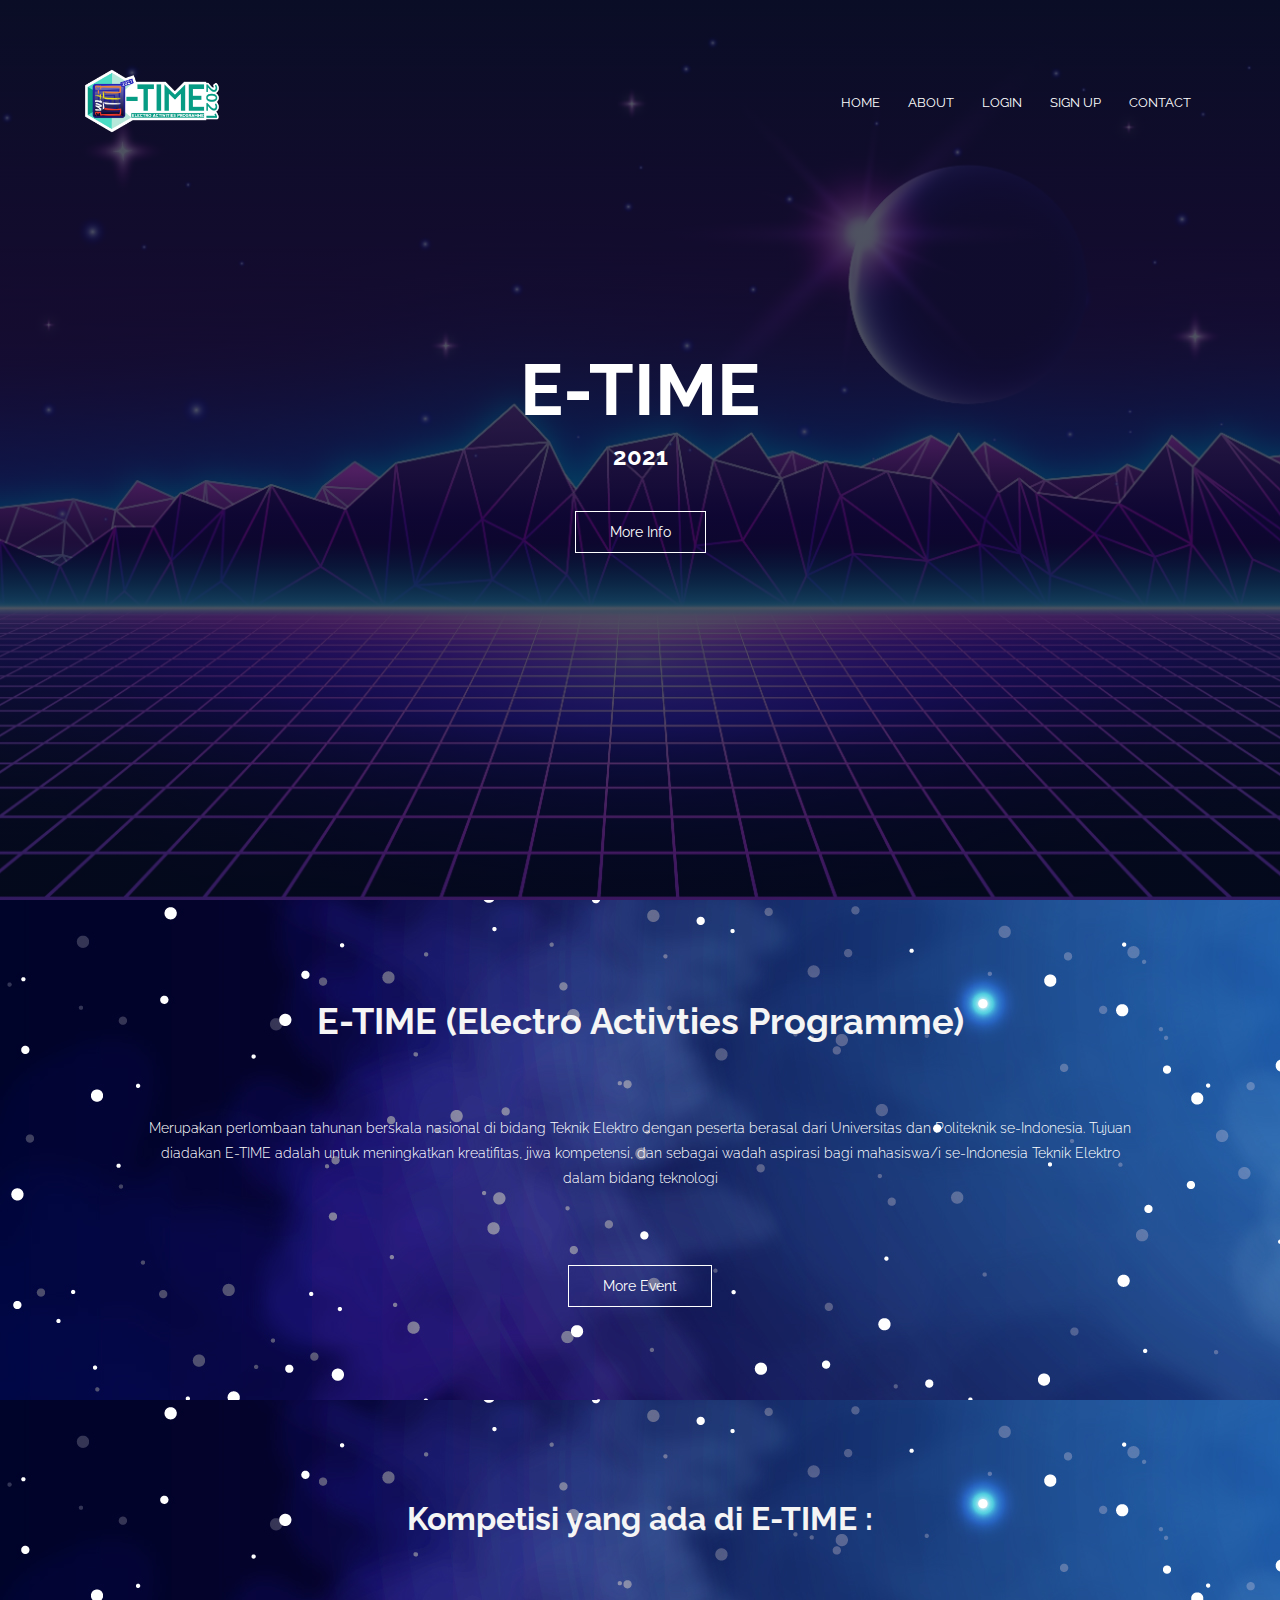
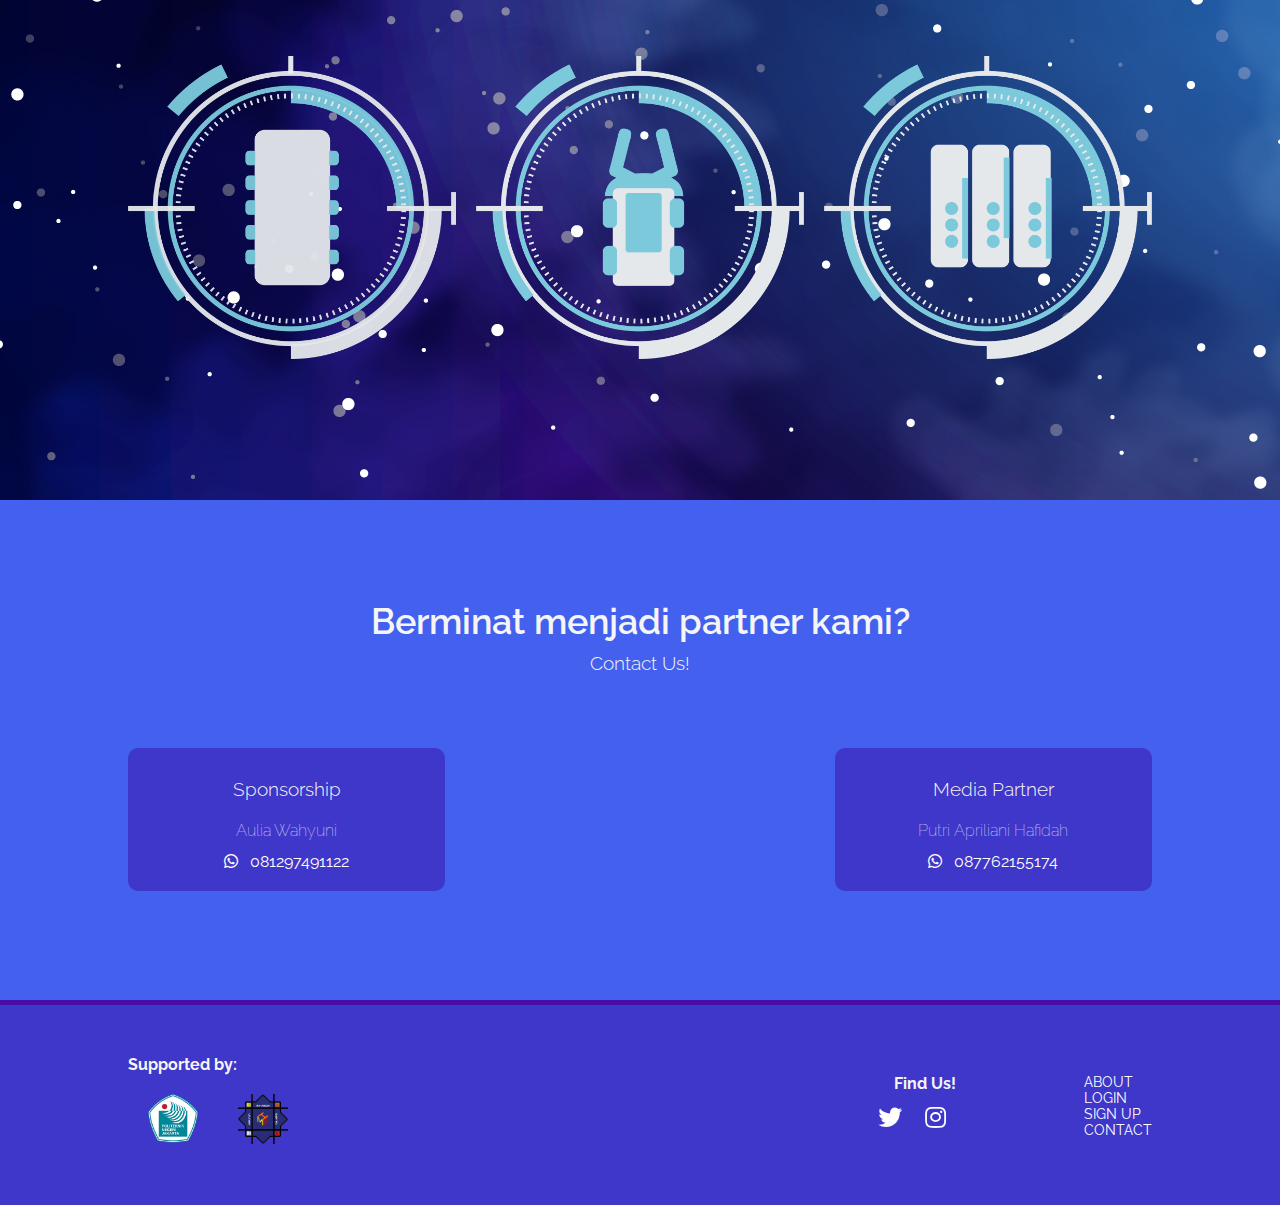
<file: main/index.html>
<!DOCTYPE html>
<html>
<head>
    <meta charset="viewport" content="with=device-width, intial-scale=1.0">
    <meta charset="UTF-8">
    <title>E-time</title>
    <link rel="stylesheet" href="style.css">
    <link rel="preconnect" href="https://fonts.gstatic.com">
    <link href="https://fonts.googleapis.com/css2?family=Raleway:wght@100;200;300;400;600;700&display=swap" rel="stylesheet">
    <link rel="stylesheet" href="fontawesome/css/all.css">
    <link rel="apple-touch-icon" sizes="180x180" href="favicon_io/apple-touch-icon.png">
    <link rel="icon" type="image/png" sizes="32x32" href="favicon_io/favicon-32x32.png">
    <link rel="icon" type="image/png" sizes="16x16" href="favicon_io/favicon-16x16.png">
    <link rel="manifest" href="favicon_io/site.webmanifest">
</head>
<body>
    <section class="header">
        <nav>
            <a href="index.html"><img src="img/Logo E-Time 2021.png"></a>
            <div class= "nav-links">
                <ul>
                    <li><a href="">HOME</a></li>
                    <li><a href="#about">ABOUT</a></li>
                    <li><a href="login2.html">LOGIN</a></li>
                    <li><a href="sign-up.html">SIGN UP
                    </a></li>
                    <li><a href="#partnership">CONTACT
                    </a></li>
                </ul>
            </div>
        </nav>
    <div class="text-box">
        <h1>E-TIME</h1>
        <h3>2021</h3>
        <a href="#about" class="hero-btn">More Info</a>
    </div>
    </section>
<!--------About------------>
    <section class="ABOUT" >
        <h1><a name= "about">E-TIME (Electro Activties Programme)</a></h1>
        <p>Merupakan perlombaan tahunan berskala nasional di bidang Teknik Elektro dengan peserta berasal dari Universitas dan Politeknik se-Indonesia.
        Tujuan diadakan E-TIME adalah untuk meningkatkan kreatifitas, jiwa kompetensi, dan sebagai wadah aspirasi bagi mahasiswa/i se-Indonesia Teknik Elektro dalam bidang teknologi</p>
        <a href="#contest" class="Contest-btn">More Event</a>
    </section>
 
 <!--------Contest----------->   
    <section class="Contest" \>
        <h1> <a name= "contest">Kompetisi yang ada di E-TIME :</a></h1> 
        <div class="competition">
            <div class="competition-col">
                <img src="img/Logo IoT.png">
                <div class="layer">
                    <h3 >Internet Of Things</h3>
                    <p> merupakan sebuah konsep yang bertujuan untuk memperluas manfaat dari konektivitas internet yang tersambung secara terus menerus. Karya yang dibuat merupakan integrasi antara perangkat-keras (hardware) dan perangkat-lunak (software) dan dibantu dari sistem Internet of Things yang dapat bekerja secara otomatis. </p>
                </div>
            </div>
            <div class="competition-col">
                <img src="img/Logo RMI.png">
                <div class="layer">
                    <h3>Robot Mini Industrial</h3>
                    <p> merupakan ajang kompetisi tingkat nasional yang dilaksanakan oleh Politeknik Negeri Jakarta khususnya mahasiswa teknik elektro pada event E - Time disetiap tahunnya.
                        Pada tahun ini RMI diadakan secara online menggunakan konsep robot line follower, yaitu sebuah robot otomatis yang diprogram untuk  mengikuti garis lintasan menggunakan mikrokontroller dengan tujuan untuk mencapai garis finish dengan tempo waktu secepat mungkin.</p>  
                </div>
            </div>
            <div class="competition-col">
                <img src="img/Logo PLC.png">
                <div class="layer">
                    <h3>Progammable Logic Controller</h3>
                    <p>PLC adalah suatu hardware mikroprosesor yang digunakan untuk otomasi proses industry seperti pengawasan dan pengendalian mesin disuatu system pabrik atau industri.
                        Pada dasarnya PLC harus diprogram dahulu sebelum digunakan, untuk bahasanya PLC menggunakan bahasa ladder logic, yang dimana bahasa mirip dengan diagram kerja.</p>
                </div>
            </div>
        </div>
    </section>

     <!--------Partnership----------->   
     <section class="Partnership" >
         <h1><a name= "partnership"></a>Berminat menjadi partner kami?</h1>
         <h3>Contact Us!</h3>
         <div class="row">
             <div class="partner-col">
                 <h3>Sponsorship</h3>
                 <h4>Aulia Wahyuni</h4>
                 <a target="_blank" href="https://api.whatsapp.com/send?phone=6287762155174">
                    <i class="fab fa-whatsapp" aria-hidden="true"style="margin-right: 12px;"></i>081297491122</a>
             </div>
             <div class="partner-col">
                <h3>Media Partner</h3>
                <h4>Putri Apriliani Hafidah</h4>
                <a target="_blank" href="https://api.whatsapp.com/send?phone=6287762155174">
                    <i class="fab fa-whatsapp" aria-hidden="true"style="margin-right: 12px;"></i>087762155174</a>
            </div>
         </div>
     </section>

     <section class="footer">
            <div class="footer-logo">
                <h4>Supported by:</h4>
                <img src="img/PNJ.png">
                <img src="img/Logo HME.png">
            </div> 
            <div class="navlinks-footer">
                <ul>
                    <li><a href="#about">ABOUT</a></li>
                    <li><a href="login2.html">LOGIN</a></li>
                    <li><a href="sign-up.html">SIGN UP</a></li>
                    <li><a href="#partnership">CONTACT</a></li>
                </ul>
            </div> 
            <div class="footer-link">
                <h4>Find Us!</h4>
                <ul class="social">
                   <li>
                       <a target="_blank" href="https://www.instagram.com/etime_pnj/"><i class="fab fa-instagram fa-3x" style="color: black;"></i></a> 
                    </li>
                    <li>
                        <a target="_blank" href="https://twitter.com/ETIME_PNJ?s=20"><i class="fab fa-twitter fa-3x" style="color: black;"></i></a>
                    </li>
                </ul>
            </div>
     </section>
</body>
</html>
</file>
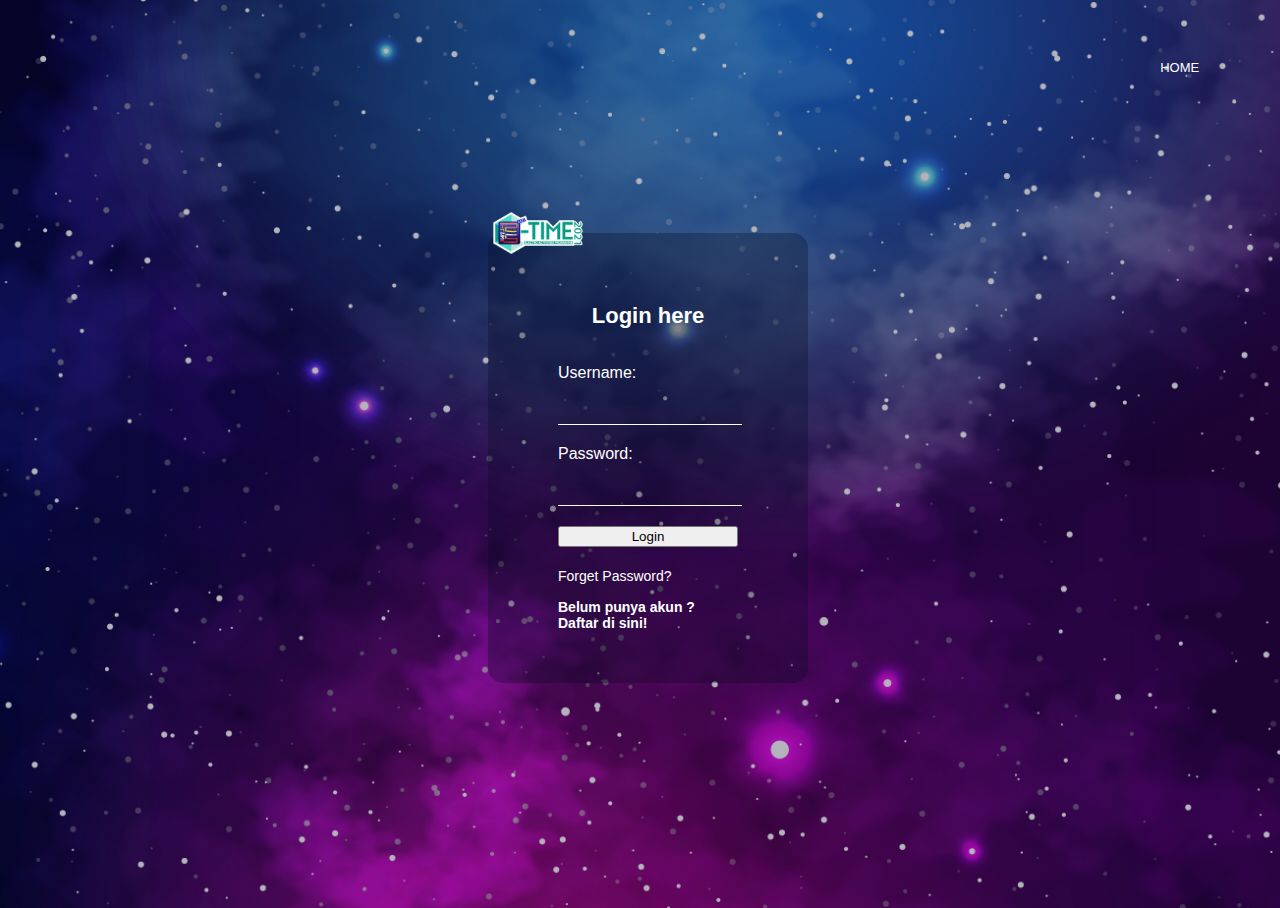
<file: login.html>
<!DOCTYPE html>
<html>
<head>
	<title>LOGIN</title>
	<link rel="stylesheet" type="text/css" href="style2.css">
    <link href="https://fonts.googleapis.com/css2?family=Raleway:wght@100;200;300;400;600;700&display=swap" rel="stylesheet">
</head>
<body>
    <section class="header">
        <nav>
            <div class= "nav-links">
                <ul>
                    <li><a href="main/index.html">HOME</a></li> 
                </ul>
            </div>
        </nav>
    <div class="login-box">
		<h1>Login here</h1>
		<img src="main/img/Logo E-Time 2021.png" class="avatar">
		<form action="http://localhost/register/index.php" method="post" onSubmit="return validasi()">
			<div>
				<label>Username:</label>
				<input type="text" name="username" id="username" />
			</div>
			<div>
				<label>Password:</label>
				<input type="password" name="password" id="password" />
			</div>			
			<div>
				<input type="submit" value="Login" class="tombol">
			</div>
            <a href="#">Forget Password?</a>
			<p>Belum punya akun ? <a href="sign-up.html" class="sign-up">Daftar di sini!</a></p>
		</form>
	</div>
</body>
 
<script type="text/javascript">
	function validasi() {
		var username = document.getElementById("username").value;
		var password = document.getElementById("password").value;		
		if (username != "" && password!="") {
			return true;
		}else{
			alert('Username dan Password harus di isi !');
			return false;
		}
	}
 
</script>
</html>
</file>
<file: main/style.css>
*{
    margin: 0;
    padding: 0;
    font-family: 'Raleway', sans-serif;
}

body{
    width: 100%;
    color: whitesmoke;
    background-color: linear-gradient(rgba(4,9,30,0.7), rgba(4,9,30,0.7)),
}
.header {
    min-height: 100vh;
    width: 100%;
    background-image: linear-gradient(rgba(4,9,30,0.7), rgba(4,9,30,0.7)), url(img/cover.jpg);
    background-position: center;
    background-size: cover;
    position: relative;
}
nav {
    display: flex;
    padding: 2% 6%;
    justify-content: space-between;
    align-items: center;
}

nav img{
    width: 150px;
}
.nav-links{
    flex: 1;
    text-align: right;
}
.nav-links ul li {
    list-style: none;
    display: inline-block;
    padding: 8px 12px;
    position: relative;
}
.nav-links ul li a{
    color: white;
    text-decoration: none;
    font-size: 13px;
}
.nav-links ul li::after{
    content: '';
    width: 0%;
    height: 2px;
    background: #4895efff;
    display: block;
    margin: auto;
    transition: 0.5s;
}
.nav-links ul li:hover::after{
    width: 100%;
}
.text-box{
    width: 90%;
    text-align: center;
    top: 50%;
    left: 50%;
    transform: translate(-50%, -50%);
    color: white;
    position: absolute;
}
.text-box h1{
    font-size: 72px;
}
.text-box h3{
    margin: 10px 0 40px;
    font-size: 24px;
    color: white;
}
.hero-btn {
    display: inline-block;
    text-decoration: none;
    color: white;
    border: 1px solid #fff;
    padding: 12px 34px;
    font-size: 14px;
    background: transparent;
    position: relative;
    cursor: pointer;
}
.hero-btn:hover{
    border: 1px solid #480ca8;
    background: #480ca8;
    transition: 0.8s;
}


/*------ ABOUT -----*/
.ABOUT{
    width: 100%;
    height: 400px;
    text-align: center;
    padding-top: 100px;
    background-image: url(img/2474215.png);
}
.ABOUT h1{
    font-size: 36px;
    font-weight: bold;
    

}
.ABOUT p{
    color: #fff;
    font-size: 14px;
    font-weight: 300;
    line-height: 25px;
    margin: 10px 0 40px;
    padding:  10px;
    margin: 5% 10%;
}

.Contest-btn{
        display: inline-block;
        text-decoration: none;
        color: white;
        border: 1px solid #fff;
        padding: 12px 34px;
        font-size: 14px;
        background: transparent;
        position: relative;
        cursor: pointer;
}
.Contest-btn:hover{
    border: 1px solid #4361ee;
    background: #4895efff;
    transition: 0.8s;
}

/*------COMPETITION-----*/
.Contest{
    width: 100%;
    height: 600px;
    margin: auto;
    text-align: center;
    padding-top: 100px;
    background-image: url(img/2474215.png);
}
.competition{
    margin : 5% 10%;
    display: flex;
    justify-content: space-between;
}
.competition-col {
    padding-top: 55px ;
    padding-bottom: 55px;
    flex-basis: 32%;
    border-radius: 10px;
    margin-bottom: 50px;
    position: relative;
    overflow: hidden;
}
.competition-col img{
    width: 100%;
}
.layer{
    background: transparent;
    height: 100%;
    width: 100%;
    position: absolute;
    top: 0;
    left: 0 ;
    transition: 0.5s;
}
.layer:hover{
    background: rgba(76, 201, 240, 0.7);
}

.layer h3 {
    width: 100%;
    font-weight: 500;
    color: #fff;
    font-size: 26px;
    bottom: 0;
    left: 50%;
    transform: translateX(-50%);
    position: absolute;
    opacity: 0;
    transition: 0.5s;
}
.layer:hover h3 {
    bottom: 79%;
    opacity: 1;
}
.layer p {
    width: 80%;
    font-weight: 500;
    color: #fff;
    font-size: 14px;
    bottom: 0;
    left: 50%;
    transform: translateX(-50%);
    position: absolute;
    opacity: 0;
    transition: 0.5s;
}
.layer:hover p {
    bottom: 29%;
    opacity: 1;
}
/*--------partnership--------*/


.Partnership {
    width: 100%;
    height: 400px;
    margin: auto;
    text-align: center;
    padding-top: 100px;
    background-size: cover;
    background-color: #4361ee;

}
.Partnership h1{
    font-size: 36px;
    font-weight: 600;
}
.Partnership h3{
    font-weight: 300;
    line-height: 22px;
    padding: 10px 20px;
}
.Partnership h4{
    font-weight: 100;
    line-height: 22px;
    padding: 10px 30px;
}
.row {
    margin: 5% 10%;
    display: flex;
    justify-content: space-between;
}

.partner-col{
    flex-basis: 31%;
    background: #3f37c9;
    border-radius: 10px;
    margin-bottom: 5%;
    padding: 20px 12px;
    box-sizing: border-box;
    transition: 0.5s;
}
.partner-col h3 {
    text-align: center;
    margin: 10 px ;
}
.partner-col:hover{
    box-shadow: 0 0 20px rgba(72, 149, 239, 0.7)    ;
}

.partner-col a{
    text-align: right;
    text-decoration: none;
    color: white;
}


/*-----------Footer-----------*/
.footer {
    width: 100%;
    height: 150px;
    margin:  auto;
   
    padding-top: 50px;
    background-size: cover;
    background-color: #3f37c9;
    border-top: 5px solid #480ca8 ;

}

.footer-logo{
    margin-left: 10% ; 
    text-align: left;
}
.footer-logo img{
        
        width: 50px;
        float: left;
        padding: 20px;
}

.navlinks-footer{
    float: right;
    margin-right: 10% ;
    text-align: left;
    font-size: 14px;
}
.navlinks-footer  a{
    text-decoration: none;
    color: white;
}
.navlinks-footer  li {
    list-style: none;
}
.footer-link {
    float: right;
    margin-right: 10% ;
    text-align: right;
}
.social li
{
  list-style: none;
  float: right;

}
.social li a
{
  display: inline-block;
  filter: invert(1);
  transform: scale(0.5);
  transition: 0.5s;
}
.social li a:hover
{
  transform: scale(0.5) translateY(-15px);
}
</file>
<file: style2.css>
body{
	margin-bottom: 0px;
	padding: 0px;
	font-family: sans-serif;

    min-height: 100vh;
    width: 100%;
    background-image: linear-gradient(rgba(4,9,30,0.3), rgba(4,9,30,0.3)), url(main/img/2474215.png);
    background-position: center;
    background-size: cover;
    position: relative;
}
.header {
    min-height: 100vh;
    width: 100%;
    position: relative;
}
nav {
    display: flex;
    padding: 2% 6%;
    justify-content: space-between;
    align-items: center;
}	
.nav-links{
    flex: 1;
    text-align: right;
}
.nav-links ul li {
    list-style: none;
    display: inline-block;
    padding: 8px 12px;
    position: relative;
}
.nav-links ul li a{
    color: white;
    text-decoration: none;
    font-size: 13px;
}
.nav-links ul li::after{
    content: '';
    width: 0%;
    height: 2px;
    background: #4895efff;
    display: block;
    margin: auto;
    transition: 0.5s;
}
.nav-links ul li:hover::after{
    width: 100%;
}
.login-box{
	width: 320px;
	height: 450px;
	background: linear-gradient(rgba(4,9,30,0.3), rgba(4,9,30,0.3));	
	color: white;
	top: 50%;
	left: 50%;
	position: absolute;
	box-sizing: border-box;
	border-radius: 15px;
	padding: 70px;
	transform: translate(-50%,-50%);
}
.avatar{
	width: 100px;
	height: 100px;
	border-radius: 50%;
	position: absolute;
	top: -50px;
	left: calc(50% - 50%);
}

h1{
	margin-top: 0px;
	padding: 0 0 20px;
	text-align: center;
	font-size: 22px;
}

.login-box p{
	margin-bottom: 0px;
	padding: 0px;
	font-weight: bold;
}

.login-box input{
	width: 100%;
	margin-bottom: 20px;
}

.login-box input[type="text"], input[type="password"]{
	border: none;
	border-bottom: 1px solid #fff;
	background: transparent;
	outline: none;
	height: 40px;
	color: #fff;
	font-size: 16px;
}

.login-box input[type="submit"]:hover{
	cursor: pointer;
	background: #E33D56;
	color:  #fff;
}
p {
	text-decoration: none;
	font-size: 14px;
	color: #fff;
}
.login-box a{
	text-decoration: none;
	font-size: 14px;
	color: #fff;
}

.login-btn {
	display: inline-block;
    text-decoration: none;
    color: white;
    border: 1px solid #7209b7;
    padding: 12px 34px;
    font-size: 20px;
    background: #7209b7;;
    position: relative;
    cursor: pointer;
}
.login-box a:hover{
	color: #4cc9f0;
	
}
</file>
